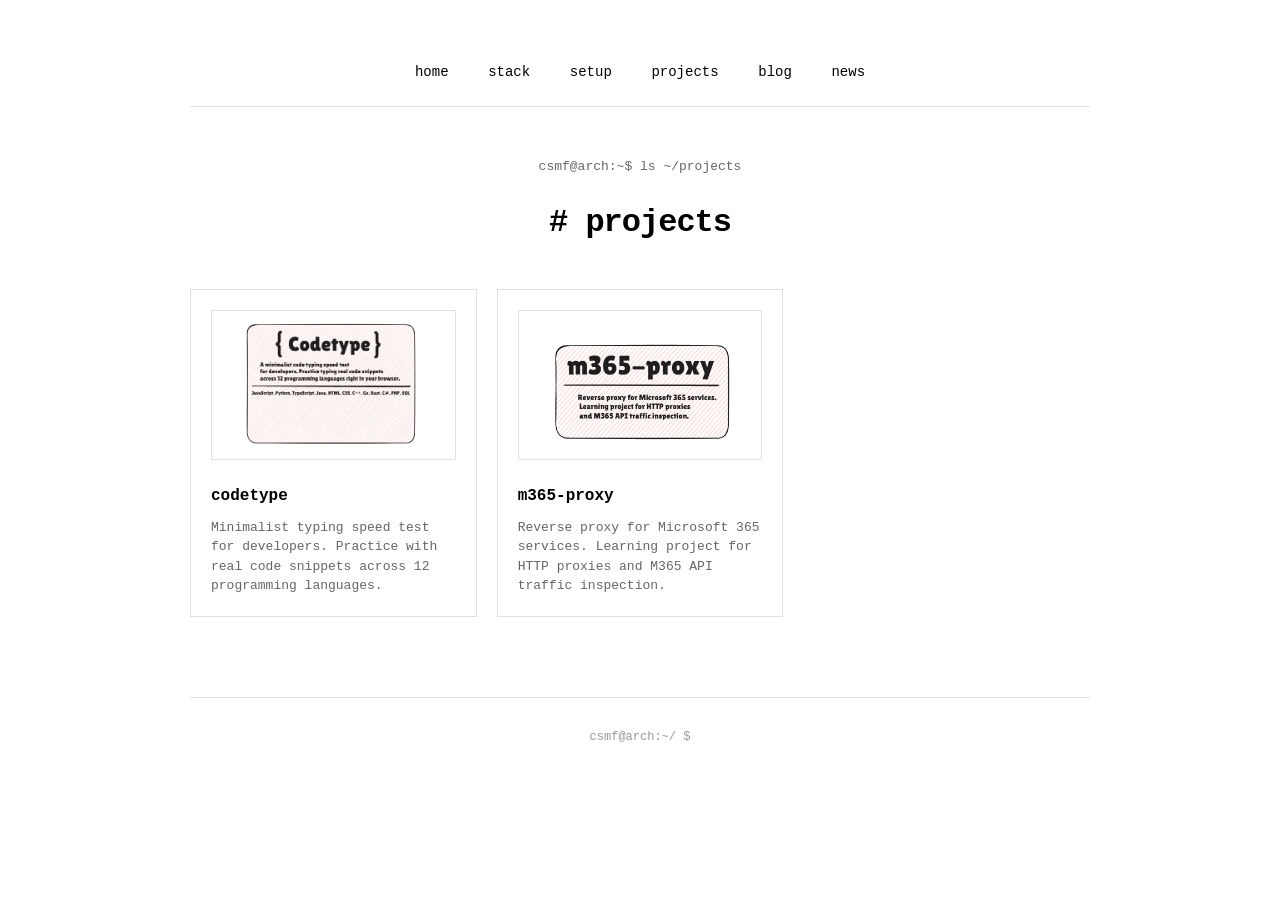
<file: github.html>
<!DOCTYPE html>
<html lang="en">
<head>
<meta charset="UTF-8">
<meta name="viewport" content="width=device-width, initial-scale=1.0">
<title>projects - csharpmf</title>
<link rel="stylesheet" href="css/main.css">
<link rel="stylesheet" href="css/projects.css">

</head>
<body>

<div class="container">
  <nav class="nav">
    <a href="index.html">home</a>
    <a href="stack.html">stack</a>
    <a href="setup.html">setup</a>
    <a href="github.html">projects</a>
    <a href="blog.html">blog</a>
    <a href="news.html">news</a>
  </nav>

  <div class="header">
    <div class="prompt">csmf@arch:~$ ls ~/projects</div>
    <h1># projects</h1>
  </div>

  <div class="projects-grid">
    <a href="https://github.com/csharpmf/codetype" target="_blank" class="project-box">
      <img src="assets/567845465768798034536475867980.png" alt="codetype" class="project-image" />
      <div class="project-title">codetype</div>
      <div class="project-desc">Minimalist typing speed test for developers. Practice with real code snippets across 12 programming languages.</div>
    </a>

    <a href="https://github.com/csharpmf/m365-proxy" target="_blank" class="project-box">
      <img src="assets/124245671824512674812456.png" alt="m365-proxy" class="project-image" />
      <div class="project-title">m365-proxy</div>
      <div class="project-desc">Reverse proxy for Microsoft 365 services. Learning project for HTTP proxies and M365 API traffic inspection.</div>
    </a>
  </div>

  <div class="footer">
    csmf@arch:~/ $
  </div>
</div>

</body>
</html>
</file>
<file: css/main.css>
* { margin: 0; padding: 0; box-sizing: border-box; }

body {
  font-family: 'Courier New', monospace;
  background: #fff;
  color: #000;
  line-height: 1.6;
  padding: 60px 20px;
}

.container {
  max-width: 800px;
  margin: 0 auto;
}

.nav {
  text-align: center;
  margin-bottom: 50px;
  padding-bottom: 20px;
  border-bottom: 1px solid #e0e0e0;
}

.nav a {
  color: #000;
  text-decoration: none;
  margin: 0 15px;
  font-size: 14px;
  transition: color 0.2s;
}

.nav a:hover {
  color: #666;
}

.header {
  text-align: center;
  margin-bottom: 60px;
}

.prompt {
  font-size: 13px;
  color: #666;
  margin-bottom: 20px;
}

h1 {
  font-size: 42px;
  font-weight: 700;
  margin-bottom: 10px;
  letter-spacing: -1px;
}

.subtitle {
  font-size: 16px;
  color: #666;
  margin-top: 15px;
}

.code-block {
  background: #f8f8f8;
  border: 1px solid #e0e0e0;
  padding: 20px;
  border-radius: 4px;
  font-size: 14px;
  line-height: 1.8;
  margin-top: 30px;
  text-align: center;
}

.footer {
  text-align: center;
  margin-top: 80px;
  padding-top: 30px;
  border-top: 1px solid #e0e0e0;
  color: #999;
  font-size: 12px;
}
</file>
<file: css/projects.css>
.container {
  max-width: 900px;
}

h1 {
  font-size: 32px;
}

.header {
  margin-bottom: 40px;
}

.projects-grid {
  display: grid;
  grid-template-columns: repeat(auto-fill, minmax(250px, 1fr));
  gap: 20px;
  margin-top: 40px;
}

.project-box {
  border: 1px solid #e0e0e0;
  padding: 20px;
  transition: all 0.2s;
  cursor: pointer;
  text-decoration: none;
  color: #000;
  display: block;
}

.project-box:hover {
  border-color: #999;
  transform: translateY(-2px);
}

.project-image {
  width: 100%;
  height: 150px;
  background: #f8f8f8;
  margin-bottom: 15px;
  object-fit: cover;
  border: 1px solid #e0e0e0;
}

.project-title {
  font-size: 16px;
  font-weight: 600;
  margin-bottom: 8px;
}

.project-desc {
  font-size: 13px;
  color: #666;
  line-height: 1.5;
}
</file>
